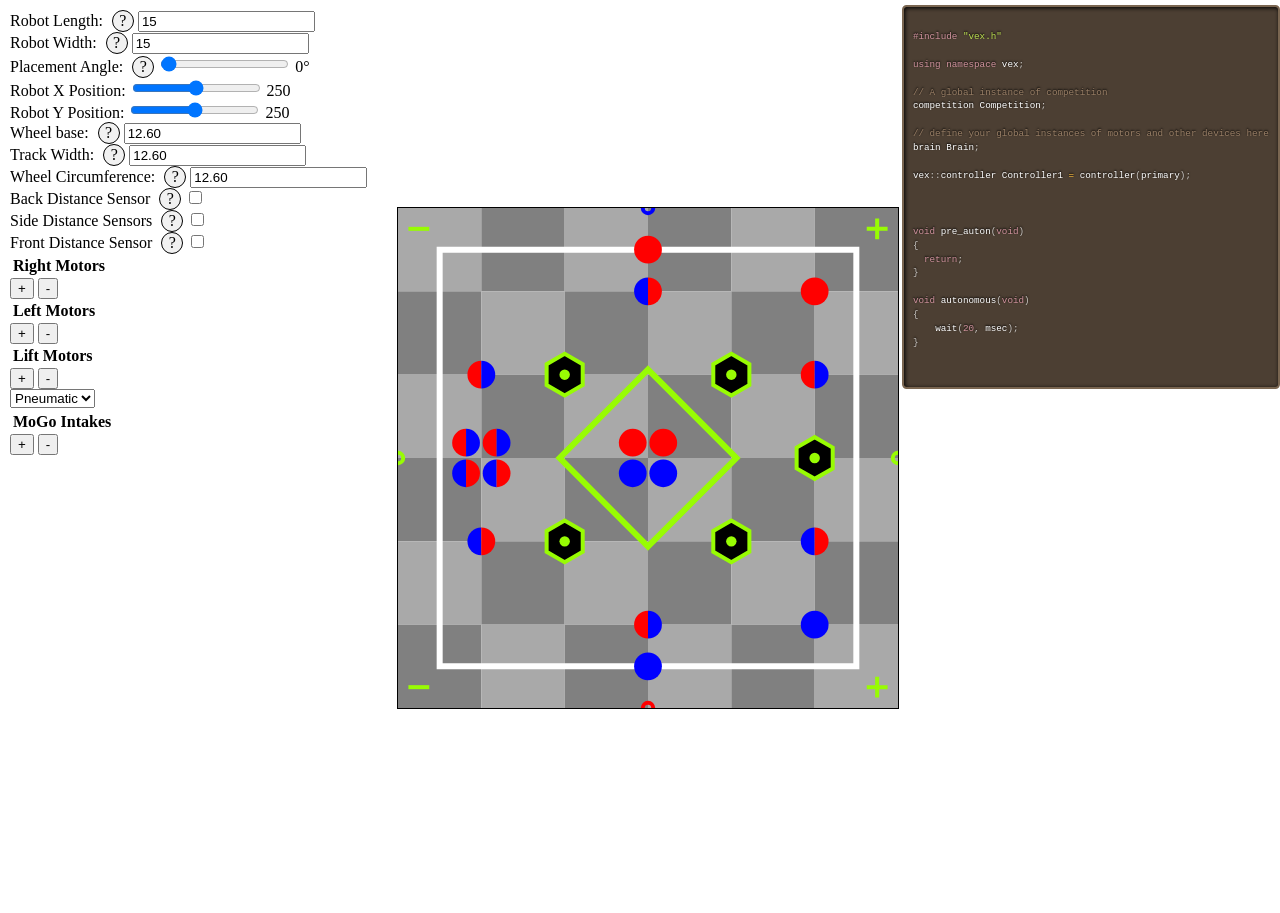
<file: auton.html>
<!DOCTYPE html>
<html lang="en">

<head>
    <meta charset="UTF-8">
    <meta name="viewport" content="width=device-width, initial-scale=1.0">
    <title>Creek - Autonomous</title>
    <style>
        body,
        html {
            height: 100%;
            overflow: hidden;
        }

        canvas {
            border: 1px solid black;
        }

        #canvasContainer {
            height: 100vh;
            width: 100vw;
        }

        .tooltip {
            position: relative;
            display: inline-block;
            cursor: pointer;
            margin-left: 5px;
            border: 1px solid black;
            border-radius: 50%;
            width: 20px;
            height: 20px;
            text-align: center;
            line-height: 20px;
            background-color: #f1f1f1;
        }

        .tooltip .tooltiptext {
            visibility: hidden;
            width: 200px;
            background-color: black;
            color: #fff;
            text-align: center;
            border-radius: 5px;
            padding: 5px;
            position: absolute;
            z-index: 1;
            top: 50%;
            left: 105%;
            margin-left: 0;
            transform: translateY(-50%);
            opacity: 0;
            transition: opacity 0.3s;
        }

        .tooltip:hover .tooltiptext {
            visibility: visible;
            opacity: 1;
        }
    </style>
    <link href="prism.css" rel="stylesheet" />
</head>

<body>
    <div style="position: absolute; top: 10px; left: 10px;">
        <label for="robotLength">Robot Length:</label>
        <span class="tooltip">?<span class="tooltiptext">The length of the robot in inches.</span></span>

        <input type="number" id="robotLength" name="robotLength" min="1" step="0.001" value="15">
        <br>
        <label for="robotWidth">Robot Width:</label>
        <span class="tooltip">?<span class="tooltiptext">The width of the robot in inches.</span></span>

        <input type="number" id="robotWidth" name="robotWidth" min="1" step="0.001" value="15">

        <br />
        <label for="placementAngle">Placement Angle:</label>
        <span class="tooltip">?<span class="tooltiptext">The angle at which the robot will be placed.</span></span>
        <input type="range" id="placementAngle" name="placementAngle" min="-1" max="361" value="0"
            oninput="updateAngleDisplay(this.value,this)">
        <span id="angleDisplay">0°</span>
        <br>
        <label for="robotX">Robot X Position:</label>
        <input type="range" id="robotX" name="robotX" min="0" max="500" value="250"
            oninput="updatePositionDisplay(this.value, 'x')">
        <span id="xPositionDisplay">250</span>
        <br>
        <label for="robotY">Robot Y Position:</label>
        <input type="range" id="robotY" name="robotY" min="0" max="500" value="250"
            oninput="updatePositionDisplay(this.value, 'y')">
        <span id="yPositionDisplay">250</span>
        <script>
            function updateAngleDisplay(value, obj) {
                if (value == 361) {
                    obj.value = 0;
                    value = 0;
                }
                if (value == -1) {
                    obj.value = 360;
                    value = 360;
                }
                document.getElementById('angleDisplay').textContent = value + '°';
            }

            function updatePositionDisplay(value, axis) {
                document.getElementById(axis + 'PositionDisplay').textContent = value;
                if (axis === 'x') {
                    cubeX = value;
                } else if (axis === 'y') {
                    cubeY = value;
                }
                ctx.clearRect(0, 0, canvas.width, canvas.height);
                drawGrid();
                drawCube();
            }
        </script>
        <br />
        <label for="wheelbase">Wheel base:</label>
        <span class="tooltip">?<span class="tooltiptext">The distance between the shafts of the front and rear
                wheels.</span></span>
        <input type="number" id="wheelbase" name="wheelbase" min="1" step="0.001" value="12.60">
        <br>
        <label for="trackWidth">Track Width:</label>
        <span class="tooltip">?<span class="tooltiptext">The distance between the left and right wheels.</span></span>
        <input type="number" id="trackWidth" name="trackWidth" min="1" step="0.001" value="12.60">
        <br />
        <label for="wheelcirc">Wheel Circumference:</label>
        <span class="tooltip">?<span class="tooltiptext">The circumference of the wheels in inches.</span></span>

        <input type="number" id="wheelcirc" name="wheelcirc" min="1" step="0.001" value="12.60">
        <br />
        <label for="backSensor">Back Distance Sensor</label>
        <span class="tooltip">?<span class="tooltiptext">Indicates if a back distance sensor is present.</span></span>

        <input type="checkbox" id="backSensor" name="backSensor">
        <br />
        <label for="sideSensors">Side Distance Sensors</label>
        <span class="tooltip">?<span class="tooltiptext">Indicates if side distance sensors are present.</span></span>

        <input type="checkbox" id="sideSensors" name="sideSensors">
        <br />
        <label for="frontSensor">Front Distance Sensor</label>
        <span class="tooltip">?<span class="tooltiptext">Indicates if a front distance sensor is present.</span></span>

        <input type="checkbox" id="frontSensor" name="frontSensor">
        <br />

        <table id="numberTable">
            <thead>
                <tr>
                    <th>Right Motors</th>
                </tr>
            </thead>
            <tbody>
            </tbody>
        </table>
        <button onclick="addRow()">+</button>
        <button onclick="removeRow()">-</button>
        <script>
            function addRow() {
                const table = document.getElementById('numberTable').getElementsByTagName('tbody')[0];
                const newRow = table.insertRow();
                const newCell = newRow.insertCell(0);
                const input = document.createElement('input');
                input.type = 'number';
                input.value = 0;
                input.min = 1;
                input.max = 20;
                newCell.appendChild(input);
            }

            function removeRow() {
                const table = document.getElementById('numberTable').getElementsByTagName('tbody')[0];
                if (table.rows.length > 0) {
                    table.deleteRow(-1);
                }
            }
        </script>
        <table id="leftMotorsTable">
            <thead>
                <tr>
                    <th>Left Motors</th>
                </tr>
            </thead>
            <tbody>
            </tbody>
        </table>
        <button onclick="addLeftMotorRow()">+</button>
        <button onclick="removeLeftMotorRow()">-</button>

        <script>
            function addLeftMotorRow() {
                const table = document.getElementById('leftMotorsTable').getElementsByTagName('tbody')[0];
                const newRow = table.insertRow();
                const newCell = newRow.insertCell(0);
                const input = document.createElement('input');
                input.type = 'number';
                input.value = 0;
                input.min = 1;
                input.max = 20;
                newCell.appendChild(input);
            }

            function removeLeftMotorRow() {
                const table = document.getElementById('leftMotorsTable').getElementsByTagName('tbody')[0];
                if (table.rows.length > 0) {
                    table.deleteRow(-1);
                }
            }
        </script>
        <table id="liftMotorsTable">
            <thead>
                <tr>
                    <th>Lift Motors</th>
                </tr>
            </thead>
            <tbody>
            </tbody>
        </table>
        <button onclick="addLiftMotorRow()">+</button>
        <button onclick="removeLiftMotorRow()">-</button>

        <script>
            function addLiftMotorRow() {
                const table = document.getElementById('liftMotorsTable').getElementsByTagName('tbody')[0];
                const newRow = table.insertRow();
                const newCell = newRow.insertCell(0);
                const input = document.createElement('input');
                input.type = 'number';
                input.value = 0;
                input.min = 1;
                input.max = 20;
                newCell.appendChild(input);
            }

            function removeLiftMotorRow() {
                const table = document.getElementById('liftMotorsTable').getElementsByTagName('tbody')[0];
                if (table.rows.length > 0) {
                    table.deleteRow(-1);
                }
            }
        </script>

<br/>
    <select id="mogoIntakeType">
        <option value="Pneumatic">Pneumatic</option>
        <option value="Motor">Motor</option>
    </select>
    <br />

        <table id="selectTable">
            <thead>
                <tr>
                    
                </tr>
                <tr>
                    <th>MoGo Intakes</th>
                </tr>
            </thead>
            <tbody>
            </tbody>
        </table>
        <button onclick="addSelectRow()">+</button>
        <button onclick="removeSelectRow()">-</button>

        <script>
            function addSelectRow() {
                const table = document.getElementById('selectTable').getElementsByTagName('tbody')[0];
                const newRow = table.insertRow();
                const newCell = newRow.insertCell(0);
                const select = document.createElement('select');
                ['A', 'B', 'C', 'D', 'E', 'F', 'G', 'H'].forEach(optionValue => {
                    const option = document.createElement('option');
                    option.value = optionValue;
                    option.text = optionValue;
                    select.appendChild(option);
                });
                newCell.appendChild(select);
            }

            function removeSelectRow() {
                const table = document.getElementById('selectTable').getElementsByTagName('tbody')[0];
                if (table.rows.length > 0) {
                    table.deleteRow(-1);
                }
            }
        </script>
    </div>
    <div id="canvasContainer" style="display: flex; justify-content: center; align-items: center;">
        <canvas id="gridCanvas" width="500cqh" height="500cqh" onclick="lockBot()"></canvas>
    </div>
    <script>
        const canvas = document.getElementById('gridCanvas');
        const ctx = canvas.getContext('2d');
        const colors = ['darkgray', 'grey'];
        const gridSize = 6;
        const squareSize = canvas.width / gridSize;
        function drawGrid() {
            for (let row = 0; row < gridSize; row++) {
                for (let col = 0; col < gridSize; col++) {
                    ctx.fillStyle = colors[(row + col) % 2];
                    ctx.fillRect(col * squareSize, row * squareSize, squareSize, squareSize);
                }
            }

            ctx.strokeStyle = 'white';
            ctx.lineWidth = 6;
            ctx.beginPath();
            ctx.moveTo(squareSize / 2, squareSize / 2);
            ctx.lineTo(canvas.width - squareSize / 2, squareSize / 2);
            ctx.lineTo(canvas.width - squareSize / 2, canvas.height - squareSize / 2);
            ctx.lineTo(squareSize / 2, canvas.height - squareSize / 2);
            ctx.closePath();
            ctx.stroke();
            // Blue circle at the top center
            ctx.strokeStyle = 'blue';
            ctx.lineWidth = 4;
            ctx.beginPath();
            ctx.arc(canvas.width / 2, 0, squareSize / 16, 0, Math.PI * 2);
            ctx.stroke();

            // Red circle at the bottom center
            ctx.strokeStyle = 'red';
            ctx.lineWidth = 4;
            ctx.beginPath();
            ctx.arc(canvas.width / 2, canvas.height, squareSize / 16, 0, Math.PI * 2);
            ctx.stroke();

            // Plus sign in neon green at the top right corner
            ctx.strokeStyle = '#98fc03';
            ctx.lineWidth = 4;
            ctx.beginPath();
            ctx.moveTo(canvas.width - squareSize / 4, squareSize / 4 - squareSize / 8);
            ctx.lineTo(canvas.width - squareSize / 4, squareSize / 4 + squareSize / 8);
            ctx.moveTo(canvas.width - squareSize / 4 - squareSize / 8, squareSize / 4);
            ctx.lineTo(canvas.width - squareSize / 4 + squareSize / 8, squareSize / 4);
            ctx.stroke();

            // Plus sign in neon green at the bottom right corner
            ctx.beginPath();
            ctx.moveTo(canvas.width - squareSize / 4, canvas.height - squareSize / 4 - squareSize / 8);
            ctx.lineTo(canvas.width - squareSize / 4, canvas.height - squareSize / 4 + squareSize / 8);
            ctx.moveTo(canvas.width - squareSize / 4 - squareSize / 8, canvas.height - squareSize / 4);
            ctx.lineTo(canvas.width - squareSize / 4 + squareSize / 8, canvas.height - squareSize / 4);
            ctx.stroke();

            // Minus sign in neon green at the top left corner
            ctx.beginPath();
            ctx.moveTo(squareSize / 4 - squareSize / 8, squareSize / 4);
            ctx.lineTo(squareSize / 4 + squareSize / 8, squareSize / 4);
            ctx.stroke();

            // Minus sign in neon green at the bottom left corner
            ctx.beginPath();
            ctx.moveTo(squareSize / 4 - squareSize / 8, canvas.height - squareSize / 4);
            ctx.lineTo(squareSize / 4 + squareSize / 8, canvas.height - squareSize / 4);
            ctx.stroke();

            // Neon green circle at edge centers
            ctx.strokeStyle = '#98fc03';
            ctx.beginPath();
            ctx.arc(canvas.width, canvas.height / 2, squareSize / 16, 0, Math.PI * 2);
            ctx.stroke();
            ctx.beginPath();
            ctx.arc(0, canvas.height / 2, squareSize / 16, 0, Math.PI * 2);
            ctx.stroke();
            ctx.save();
            ctx.translate(canvas.width / 2, canvas.height / 2);
            ctx.rotate(Math.PI / 4);
            ctx.lineWidth = 6;
            ctx.strokeRect(-squareSize * 0.75, -squareSize * 0.75, squareSize * 1.5, squareSize * 1.5);
            ctx.restore();
            function drawmogo(ctx, centerX, centerY, hexFillColor, hexStrokeColor, circleFillColor) {
                // Draw hexagon
                ctx.fillStyle = hexFillColor;
                ctx.strokeStyle = hexStrokeColor;
                ctx.lineWidth = 4;

                ctx.beginPath();
                for (let i = 0; i < 6; i++) {
                    ctx.lineTo(
                        centerX + squareSize / 4 * Math.cos((i * Math.PI) / 3 + Math.PI / 6),
                        centerY + squareSize / 4 * Math.sin((i * Math.PI) / 3 + Math.PI / 6)
                    );
                }
                ctx.closePath();
                ctx.fill();
                ctx.stroke();

                // Draw circle in the middle of the hexagon
                ctx.fillStyle = circleFillColor;
                ctx.beginPath();
                ctx.arc(centerX, centerY, squareSize / 16, 0, Math.PI * 2);
                ctx.fill();
            }

            const centerX = canvas.width / 2;
            const centerY = canvas.height / 2;
            drawmogo(ctx, squareSize * 2, squareSize * 4, 'black', '#98fc03', '#98fc03');
            drawmogo(ctx, squareSize * 4, squareSize * 4, 'black', '#98fc03', '#98fc03');
            drawmogo(ctx, squareSize * 5, squareSize * 3, 'black', '#98fc03', '#98fc03');
            drawmogo(ctx, squareSize * 2, squareSize * 2, 'black', '#98fc03', '#98fc03');
            drawmogo(ctx, squareSize * 4, squareSize * 2, 'black', '#98fc03', '#98fc03');
            function drawCircle(ctx, x, y, radius, color) {
                ctx.fillStyle = color;
                ctx.beginPath();
                ctx.arc(x, y, radius, 0, Math.PI * 2);
                ctx.fill();
            }
            function createStack(ctx, x, y, radius, pattern) {
                const colors = {
                    'R': 'red',
                    'B': 'blue'
                };

                ctx.save();
                ctx.translate(x, y);

                if (pattern === 'RB') {
                    const startAngle = Math.PI / 2;
                    ctx.beginPath();
                    ctx.arc(0, 0, radius, startAngle, startAngle + Math.PI);
                    ctx.lineTo(0, 0);
                    ctx.fillStyle = colors[pattern[0]];
                    ctx.fill();

                    ctx.beginPath();
                    ctx.arc(0, 0, radius, startAngle + Math.PI, startAngle + 2 * Math.PI);
                    ctx.lineTo(0, 0);
                    ctx.fillStyle = colors[pattern[1]];
                    ctx.fill();
                } else if (pattern === 'BR') {
                    const startAngle = Math.PI / 2;
                    ctx.beginPath();
                    ctx.arc(0, 0, radius, startAngle, startAngle + Math.PI);
                    ctx.lineTo(0, 0);
                    ctx.fillStyle = colors[pattern[0]];
                    ctx.fill();

                    ctx.beginPath();
                    ctx.arc(0, 0, radius, startAngle + Math.PI, startAngle + 2 * Math.PI);
                    ctx.lineTo(0, 0);
                    ctx.fillStyle = colors[pattern[1]];
                    ctx.fill();
                } else if (pattern === 'RBRB' || pattern === 'BRBR') {
                    ctx.rotate(Math.PI / 4);
                    for (let i = 0; i < 4; i++) {
                        ctx.beginPath();
                        ctx.arc(0, 0, radius, i * Math.PI / 2, (i + 1) * Math.PI / 2);
                        ctx.lineTo(0, 0);
                        ctx.fillStyle = colors[pattern[i]];
                        ctx.fill();
                    }
                    ctx.rotate(-Math.PI / 4);
                }

                ctx.restore();
            }

            drawCircle(ctx, (squareSize * 2) + ((squareSize / 6) * 4.9), (squareSize * 2) + ((squareSize / 6) * 4.9), squareSize / 6, 'red');
            drawCircle(ctx, (squareSize * 3) + ((squareSize / 6) * 1.1), (squareSize * 2) + ((squareSize / 6) * 4.9), squareSize / 6, 'red');
            drawCircle(ctx, (squareSize * 2) + ((squareSize / 6) * 4.9), (squareSize * 3) + ((squareSize / 6) * 1.1), squareSize / 6, 'blue');
            drawCircle(ctx, (squareSize * 3) + ((squareSize / 6) * 1.1), (squareSize * 3) + ((squareSize / 6) * 1.1), squareSize / 6, 'blue');
            drawCircle(ctx, (squareSize * 3), (squareSize * 5.5), squareSize / 6, 'blue');
            drawCircle(ctx, (squareSize * 3), (squareSize * 0.5), squareSize / 6, 'red');
            drawCircle(ctx, (squareSize * 5), (squareSize * 5), squareSize / 6, 'blue');
            drawCircle(ctx, (squareSize * 5), (squareSize * 1), squareSize / 6, 'red');
            createStack(ctx, (squareSize * 1), (squareSize * 2), squareSize / 6, 'RB');
            createStack(ctx, (squareSize * 5), (squareSize * 2), squareSize / 6, 'RB');
            createStack(ctx, (squareSize * 1), (squareSize * 4), squareSize / 6, 'BR');
            createStack(ctx, (squareSize * 5), (squareSize * 4), squareSize / 6, 'BR');
            createStack(ctx, (squareSize * 3), (squareSize * 5), squareSize / 6, 'RB');
            createStack(ctx, (squareSize * 3), (squareSize * 1), squareSize / 6, 'BR');
            createStack(ctx, (squareSize * 0) + ((squareSize / 6) * 4.9), (squareSize * 2) + ((squareSize / 6) * 4.9), squareSize / 6, 'RB');
            createStack(ctx, (squareSize * 1) + ((squareSize / 6) * 1.1), (squareSize * 2) + ((squareSize / 6) * 4.9), squareSize / 6, 'RB');
            createStack(ctx, (squareSize * 0) + ((squareSize / 6) * 4.9), (squareSize * 3) + ((squareSize / 6) * 1.1), squareSize / 6, 'BR');
            createStack(ctx, (squareSize * 1) + ((squareSize / 6) * 1.1), (squareSize * 3) + ((squareSize / 6) * 1.1), squareSize / 6, 'BR');
        }
        let cubeX = canvas.width / 2;
        let cubeY = canvas.height / 2;
        let cubeW = (squareSize / 23.5) * document.getElementById('robotWidth').value;
        let cubeH = (squareSize / 23.5) * document.getElementById('robotLength').value;
        let moveableBot = true;
        function lockBot() {
            moveableBot = !moveableBot;
        }
        document.getElementById('robotWidth').addEventListener('input', () => {
            cubeW = (squareSize / 23.5) * document.getElementById('robotWidth').value;
            ctx.clearRect(0, 0, canvas.width, canvas.height);
            drawGrid();
            drawCube();
        });

        document.getElementById('robotLength').addEventListener('input', () => {
            cubeH = (squareSize / 23.5) * document.getElementById('robotLength').value;
            ctx.clearRect(0, 0, canvas.width, canvas.height);
            drawGrid();
            drawCube();
        });
        let robotActualX = 0;
        let robotActualY = 0;
        function drawCube() {
            ctx.save();
            ctx.translate(cubeX, cubeY);
            ctx.rotate(document.getElementById('placementAngle').value * Math.PI / 180);
            if (robotActualY > 4.7) {
                ctx.fillStyle = '#b03030';
            } else {
                ctx.fillStyle = '#3030b0';
            }
            ctx.fillRect(-cubeW / 2, -cubeH / 2, cubeW, cubeH);

            // Draw yellow line to mark the front of the bot
            ctx.strokeStyle = 'yellow';
            ctx.lineWidth = 2;
            ctx.beginPath();
            ctx.moveTo(0, -cubeH / 2);
            ctx.lineTo(0, 0);
            ctx.stroke();

            ctx.restore();
            robotActualX = cubeX / cubeW;
            robotActualY = cubeY / cubeH;
        }
        document.getElementById('placementAngle').addEventListener('input', () => {
            ctx.clearRect(0, 0, canvas.width, canvas.height);
            drawGrid();
            drawCube();
        });
        canvas.addEventListener('mousemove', (event) => {
            if (moveableBot) {
                console.log(robotActualY);
                const rect = canvas.getBoundingClientRect();
                cubeX = event.clientX - rect.left;
                cubeY = event.clientY - rect.top;
            }
            ctx.clearRect(0, 0, canvas.width, canvas.height);
            drawGrid();
            drawCube();
        });
        canvas.addEventListener('wheel', (event) => {
            event.preventDefault();
            const angleInput = document.getElementById('placementAngle');
            let newAngle = parseInt(angleInput.value) + (event.deltaY > 0 ? 1 : -1);
            if (newAngle > 360) newAngle = 0;
            if (newAngle < 0) newAngle = 360;
            angleInput.value = newAngle;
            updateAngleDisplay(newAngle, angleInput);
            ctx.clearRect(0, 0, canvas.width, canvas.height);
            drawGrid();
            drawCube();
        });
        drawGrid();
    </script>
    <script src="prism.js"></script>
    <pre data-src="main.cpp"></pre>
    <pre
        style="position: fixed; overflow: scroll; max-height: 90vh; right:0; top:0; font-size: 0.725vw; width: fit-content; max-width: 30vw;">
            <code class="language-cpp"></code>
        </pre>
    <script>
        if (window.Worker) {
            const codeWorker = new Worker('worker.js');

            codeWorker.onmessage = function (e) {
                document.querySelector('pre code').textContent = e.data;
                let rightMotorValues = Array.from(document.querySelectorAll('#numberTable tbody input')).map((input, index) => `motor rightMotor${index + 1} = motor(PORT${input.value}, true);`);
                let leftMotorValues = Array.from(document.querySelectorAll('#leftMotorsTable tbody input')).map((input, index) => `motor leftMotor${index + 1} = motor(PORT${input.value}, true);`);
                let inMotorValues = Array.from(document.querySelectorAll('#liftMotorsTable tbody input')).map((input, index) => `motor liftMotor${index + 1} = motor(PORT${input.value}, true);`);

                document.querySelector('pre code').textContent += rightMotorValues.join('\n');
                document.querySelector('pre code').textContent += '\n' + leftMotorValues.join('\n');
                document.querySelector('pre code').textContent += '\n' + inMotorValues.join('\n');
                if (rightMotorValues.length > 0 || leftMotorValues.length > 0 || inMotorValues.length > 0) {
                    document.querySelector('pre code').textContent += '\n'
                }
                if (rightMotorValues.length > 0) {
                    document.querySelector('pre code').textContent += '\n' + 'motor_group rightMotors = motor_group(' + rightMotorValues.map((_, index) => `rightMotor${index}`).join(', ') + ');';

                }
                if (leftMotorValues.length > 0) {
                    document.querySelector('pre code').textContent += '\n' + 'motor_group leftMotors = motor_group(' + leftMotorValues.map((_, index) => `leftMotor${index}`).join(', ') + ');';
                }
                if (inMotorValues.length > 0) {
                    document.querySelector('pre code').textContent += '\n' + 'motor_group liftMotors = motor_group(' + inMotorValues.map((_, index) => `liftMotor${index}`).join(', ') + ');';
                }
                if (rightMotorValues.length > 0 && leftMotorValues.length > 0) {
                    document.querySelector('pre code').textContent += '\n\n'
                    document.querySelector('pre code').textContent += 'drive driveTrain = drive(leftMotors, rightMotors, ' + document.getElementById("wheelcirc").value + ", " + document.getElementById("wheelbase").value + ", " + document.getElementById("trackWidth").value + ', inches);';
                }
                document.querySelector('pre code').textContent += `
void pre_auton(void)
{
  return;
}
  
void autonomous(void)
{`;
                document.querySelector('pre code').textContent += `
    wait(20, msec);
}
                    `;
                Prism.highlightAll();
            };

            codeWorker.postMessage('start');
        }
    </script>
    </div>
</body>

</html>
</file>
<file: prism.css>
/* PrismJS 1.29.0
https://prismjs.com/download.html#themes=prism-dark&languages=markup+css+clike+javascript+c+cpp */
code[class*=language-],pre[class*=language-]{color:#fff;background:0 0;text-shadow:0 -.1em .2em #000;font-family:Consolas,Monaco,'Andale Mono','Ubuntu Mono',monospace;font-size:1em;text-align:left;white-space:pre;word-spacing:normal;word-break:normal;word-wrap:normal;line-height:1.5;-moz-tab-size:4;-o-tab-size:4;tab-size:4;-webkit-hyphens:none;-moz-hyphens:none;-ms-hyphens:none;hyphens:none}@media print{code[class*=language-],pre[class*=language-]{text-shadow:none}}:not(pre)>code[class*=language-],pre[class*=language-]{background:#4c3f33}pre[class*=language-]{padding:1em;margin:.5em 0;overflow:auto;border:.3em solid #7a6651;border-radius:.5em;box-shadow:1px 1px .5em #000 inset}:not(pre)>code[class*=language-]{padding:.15em .2em .05em;border-radius:.3em;border:.13em solid #7a6651;box-shadow:1px 1px .3em -.1em #000 inset;white-space:normal}.token.cdata,.token.comment,.token.doctype,.token.prolog{color:#997f66}.token.punctuation{opacity:.7}.token.namespace{opacity:.7}.token.boolean,.token.constant,.token.number,.token.property,.token.symbol,.token.tag{color:#d1939e}.token.attr-name,.token.builtin,.token.char,.token.inserted,.token.selector,.token.string{color:#bce051}.language-css .token.string,.style .token.string,.token.entity,.token.operator,.token.url,.token.variable{color:#f4b73d}.token.atrule,.token.attr-value,.token.keyword{color:#d1939e}.token.important,.token.regex{color:#e90}.token.bold,.token.important{font-weight:700}.token.italic{font-style:italic}.token.entity{cursor:help}.token.deleted{color:red}
</file>
